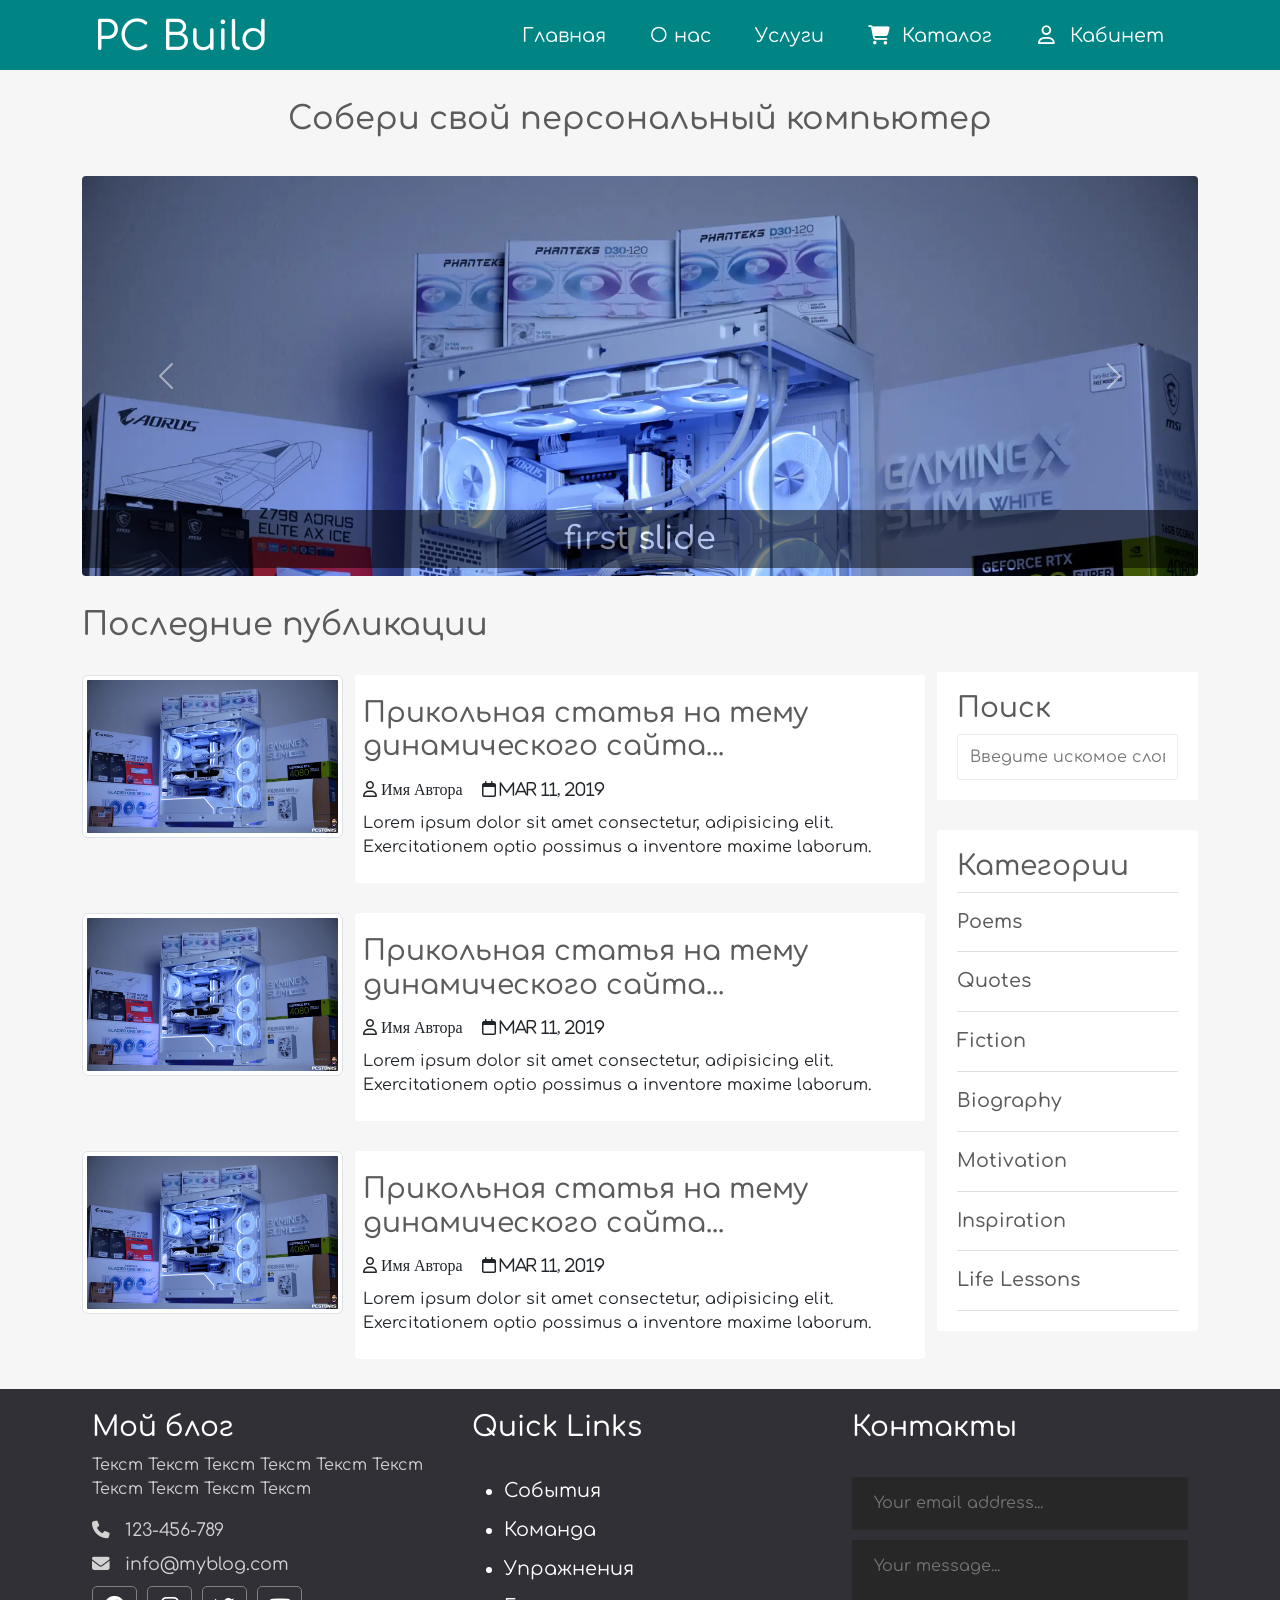
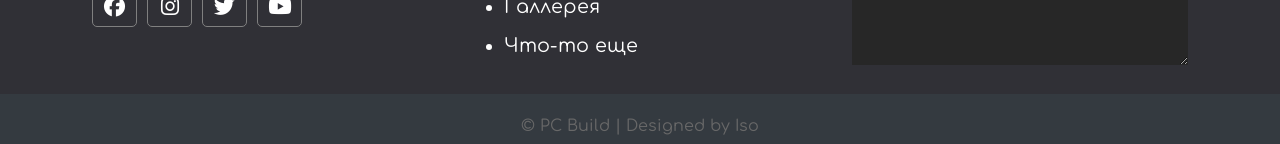
<file: index.html>
<!doctype html>
<html lang="ru">

<head>
    <!-- Required meta tags -->
    <meta charset="utf-8">
    <meta name="viewport" content="width=device-width, initial-scale=1">

    <!-- Bootstrap CSS -->
    <link href="https://cdn.jsdelivr.net/npm/bootstrap@5.0.2/dist/css/bootstrap.min.css" rel="stylesheet" integrity="sha384-EVSTQN3/azprG1Anm3QDgpJLIm9Nao0Yz1ztcQTwFspd3yD65VohhpuuCOmLASjC" crossorigin="anonymous">

    <link crossorigin='' href='https://cdnjs.cloudflare.com/ajax/libs/font-awesome/6.7.2/css/all.min.css' media='print' onload='this.media=&apos;all&apos;' rel='stylesheet' />
    <link rel="stylesheet" href="style/styles.css">
    <link rel="preconnect" href="https://fonts.googleapis.com">
    <link rel="preconnect" href="https://fonts.gstatic.com" crossorigin>

    <link href="https://fonts.googleapis.com/css2?family=Comfortaa:wght@300..700&family=Google+Sans+Flex:opsz,wght@6..144,1..1000&display=swap" rel="stylesheet">
    <title>PC Build</title>
</head>

<body>
    <header class="container-fluid">
        <div class="container">
            <div class="row">
<header class="container-fluid">
    <div class="container">
        <div class="row">
            <div class="col-4">
                <h1><a href="index.html">PC Build</a></h1>
            </div>
            <nav class="col-8">
                <ul>
                    <li><a href="index.html">Главная</a></li>
                    <li><a href="about.html">О нас</a></li>
                    <li><a href="services.html">Услуги</a></li>
                    <li>
                        <a href="#">
                            <i class="fas fa-shopping-cart"></i> Каталог
                        </a>
                        <ul>
                            <li><a href="catalog.html">Все товары</a></li>
                            <li><a href="ready-pcs.html">Готовые компьютеры</a></li>
                            <li><a href="build-pc.html">Собери сам</a></li>
                            <li><a href="cart.html">Корзина</a></li>
                        </ul>
                    </li>
                    <li>
                        <a href="log.html">
                            <i class="fa-regular fa-user"></i> Кабинет
                        </a>
                        <ul>
                            <li><a href="log.html">Вход</a></li>
                            <li><a href="reg.html">Регистрация</a></li>
                        </ul>
                    </li>
                </ul>
            </nav>
        </div>
    </div>
</header>
    </header>
    <!--блок карусели начало-->
    <div class="container">
        <div class="row">
            <h2 class="slider-title">Собери свой персональный компьютер</h2>
        </div>
        <div id="carouselExampleCaptions" class="carousel slide" data-bs-ride="carousel">
            <div class="carousel-inner">
                <div class="carousel-item active">
                    <img src="images/1.png" class="d-block w-100" alt="...">
                    <div class="carousel-caption-hack carousel-caption d-none d-md-block">
                        <h5><a href="#">first slide</a></h5>
                    </div>
                </div>
                <div class="carousel-item">
                    <img src="images/2.png" class="d-block w-100" alt="...">
                    <div class="carousel-caption-hack carousel-caption d-none d-md-block">
                        <h5><a href="#">first slide</a></h5>
                    </div>
                </div>
                <div class="carousel-item">
                    <img src="images/3.png" class="d-block w-100" alt="...">
                    <div class="carousel-caption-hack carousel-caption d-none d-md-block">
                        <h5><a href="#">first slide</a></h5>
                    </div>
                </div>
            </div>
            <button class="carousel-control-prev" type="button" data-bs-target="#carouselExampleCaptions" data-bs-slide="prev">
        <span class="carousel-control-prev-icon" aria-hidden="true"></span>
        <span class="visually-hidden">Previous</span>
    </button>
            <button class="carousel-control-next" type="button" data-bs-target="#carouselExampleCaptions" data-bs-slide="next">
        <span class="carousel-control-next-icon" aria-hidden="true"></span>
        <span class="visually-hidden">Next</span>
    </button>
        </div>
    </div>
    <!--блок карусели конец-->
    <div class="container">
        <div class="content row">
            <!-- Main Content -->
            <div class="main-content col-md-9 col-12">
                <h2>Последние публикации</h2>
                <div class="post row">
                    <div class="img col-12 col-md-4">
                        <img src="images/1.png" alt="" class="img-thumbnail">
                    </div>
                    <div class="post_text col-12 col-md-8">
                        <h3>
                            <a href="#">Прикольная статья на тему динамического сайта...</a>
                        </h3>
                        <i class="far fa-user"> 
                            Имя Автора</i>
                        <i class="far fa-calendar"> 
                            Mar 11, 2019</i>
                        <p class="preview-text">
                            Lorem ipsum dolor sit amet consectetur, adipisicing elit. Exercitationem optio possimus a inventore maxime laborum.
                        </p>
                    </div>
                </div>
                <div class="post row">
                    <div class="img col-12 col-md-4">
                        <img src="images/1.png" alt="" class="img-thumbnail">
                    </div>
                    <div class="post_text col-12 col-md-8">
                        <h3>
                            <a href="#">Прикольная статья на тему динамического сайта...</a>
                        </h3>
                        <i class="far fa-user"> 
                            Имя Автора</i>
                        <i class="far fa-calendar"> 
                            Mar 11, 2019</i>
                        <p class="preview-text">
                            Lorem ipsum dolor sit amet consectetur, adipisicing elit. Exercitationem optio possimus a inventore maxime laborum.
                        </p>
                    </div>
                </div>
                <div class="post row">
                    <div class="img col-12 col-md-4">
                        <img src="images/1.png" alt="" class="img-thumbnail">
                    </div>
                    <div class="post_text col-12 col-md-8">
                        <h3>
                            <a href="#">Прикольная статья на тему динамического сайта...</a>
                        </h3>
                        <i class="far fa-user"> 
                            Имя Автора</i>
                        <i class="far fa-calendar"> 
                            Mar 11, 2019</i>
                        <p class="preview-text">
                            Lorem ipsum dolor sit amet consectetur, adipisicing elit. Exercitationem optio possimus a inventore maxime laborum.
                        </p>
                    </div>
                </div>

            </div>

            <!--sidebar начало-->
            <div class="sidebar col-md-3 col-12">
                <div class="section search">
                    <h3>Поиск</h3>
                    <form action="/" method="post">
                        <input type="text" name="search-term" class="text-input" placeholder="Введите искомое слово...">
                    </form>
                </div>

                <div class="section topics">
                    <h3>Категории</h3>
                    <ul>
                        <li><a href="#">Poems</a></li>
                        <li><a href="#">Quotes</a></li>
                        <li><a href="#">Fiction</a></li>
                        <li><a href="#">Biography</a></li>
                        <li><a href="#">Motivation</a></li>
                        <li><a href="#">Inspiration</a></li>
                        <li><a href="#">Life Lessons</a></li>
                    </ul>
                </div>
            </div>
        </div>
    </div>
    <!--sidebar конец-->
    <!--MAIN конец-->

    <!--footer-->
    <div class="footer container-fluid">
        <div class="footer-content container">
            <div class="row">
                <div class="footer-section about col-md-4 col-12">
                    <h3 class="logo-text">Мой блог</h3>
                    <p>
                        Текст Текст Текст Текст Текст Текст Текст Текст Текст Текст
                    </p>
                    <div class="contact">
                        <span><i class="fas fa-phone"></i> &nbsp; 123-456-789</span>
                        <span><i class="fas fa-envelope"></i> &nbsp; info@myblog.com</span>
                    </div>
                    <div class="socials">
                        <a href="#"><i class="fab fa-facebook"></i></a>
                        <a href="#"><i class="fab fa-instagram"></i></a>
                        <a href="#"><i class="fab fa-twitter"></i></a>
                        <a href="#"><i class="fab fa-youtube"></i></a>
                    </div>
                </div>

                <div class="footer-section links col-md-4 col-12">
                    <h3>Quick Links</h3>
                    <br>
                    <ul>
                        <a href="#">
                            <li>События</li>
                        </a>
                        <a href="#">
                            <li>Команда</li>
                        </a>
                        <a href="#">
                            <li>Упражнения</li>
                        </a>
                        <a href="#">
                            <li>Галлерея</li>
                        </a>
                        <a href="#">
                            <li>Что-то еще</li>
                        </a>
                    </ul>
                </div>

                <div class="footer-section contact-form col-md-4 col-12">
                    <h3>Контакты</h3>
                    <br>
                    <form action="index.html" method="post">
                        <input type="email" name="email" class="text-input contact-input" placeholder="Your email address...">
                        <textarea rows="4" name="message" class="text-input contact-input" placeholder="Your message..."></textarea>
                        <button type="submit" class="btn btn-big contact-btn">
                        <i class="fas fa-envelope"></i>
                        Отправить
                    </button>
                    </form>
                </div>

            </div>

            <div class="footer-bottom">
                &copy; PC Build | Designed by Iso
            </div>
        </div>
    </div>


    <!-- Optional JavaScript; choose one of the two! -->

    <!-- Option 1: Bootstrap Bundle with Popper -->
    <script src="https://cdn.jsdelivr.net/npm/bootstrap@5.0.2/dist/js/bootstrap.bundle.min.js " integrity="sha384-MrcW6ZMFYlzcLA8Nl+NtUVF0sA7MsXsP1UyJoMp4YLEuNSfAP+JcXn/tWtIaxVXM " crossorigin="anonymous "></script>

    <!-- Option 2: Separate Popper and Bootstrap JS -->
    <!--
    <script src="https://cdn.jsdelivr.net/npm/@popperjs/core@2.9.2/dist/umd/popper.min.js " integrity="sha384-IQsoLXl5PILFhosVNubq5LC7Qb9DXgDA9i+tQ8Zj3iwWAwPtgFTxbJ8NT4GN1R8p " crossorigin="anonymous "></script>
    <script src="https://cdn.jsdelivr.net/npm/bootstrap@5.0.2/dist/js/bootstrap.min.js " integrity="sha384-cVKIPhGWiC2Al4u+LWgxfKTRIcfu0JTxR+EQDz/bgldoEyl4H0zUF0QKbrJ0EcQF " crossorigin="anonymous "></script>
    -->
</body>

</html>
</file>
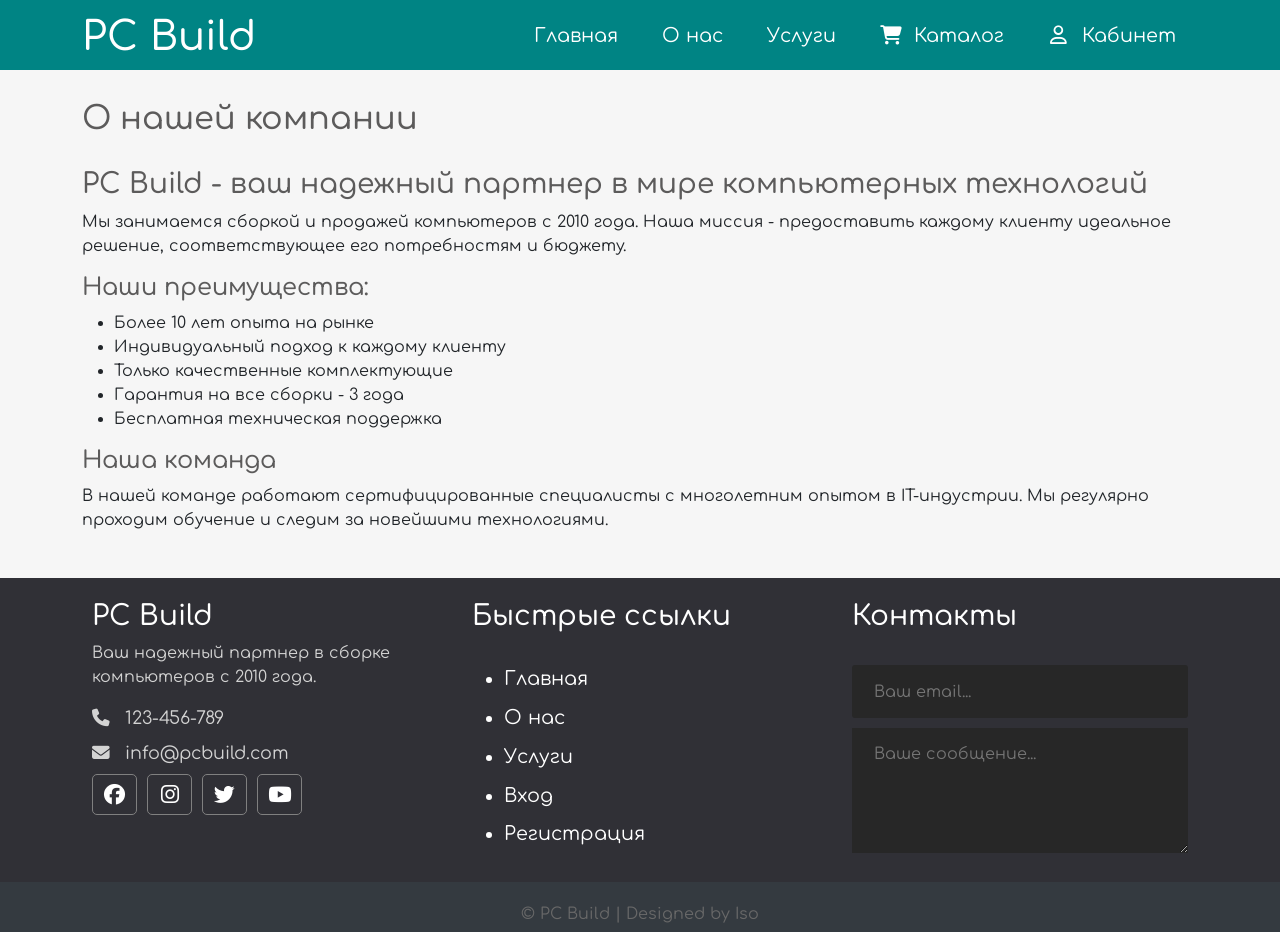
<file: about.html>
<!doctype html>
<html lang="ru">

<head>
    <meta charset="utf-8">
    <meta name="viewport" content="width=device-width, initial-scale=1">
    <link href="https://cdn.jsdelivr.net/npm/bootstrap@5.0.2/dist/css/bootstrap.min.css" rel="stylesheet">
    <link crossorigin='' href='https://cdnjs.cloudflare.com/ajax/libs/font-awesome/6.7.2/css/all.min.css' media='print' onload='this.media=&apos;all&apos;' rel='stylesheet' />
    <link rel="stylesheet" href="style/styles.css">
    <link href="https://fonts.googleapis.com/css2?family=Comfortaa:wght@300..700&display=swap" rel="stylesheet">
    <title>О нас - PC Build</title>
</head>

<body>
<header class="container-fluid">
    <div class="container">
        <div class="row">
            <div class="col-4">
                <h1><a href="index.html">PC Build</a></h1>
            </div>
            <nav class="col-8">
                <ul>
                    <li><a href="index.html">Главная</a></li>
                    <li><a href="about.html">О нас</a></li>
                    <li><a href="services.html">Услуги</a></li>
                    <li>
                        <a href="#">
                            <i class="fas fa-shopping-cart"></i> Каталог
                        </a>
                        <ul>
                            <li><a href="catalog.html">Все товары</a></li>
                            <li><a href="ready-pcs.html">Готовые компьютеры</a></li>
                            <li><a href="build-pc.html">Собери сам</a></li>
                            <li><a href="cart.html">Корзина</a></li>
                        </ul>
                    </li>
                    <li>
                        <a href="log.html">
                            <i class="fa-regular fa-user"></i> Кабинет
                        </a>
                        <ul>
                            <li><a href="log.html">Вход</a></li>
                            <li><a href="reg.html">Регистрация</a></li>
                        </ul>
                    </li>
                </ul>
            </nav>
        </div>
    </div>
</header>

    <div class="container">
        <div class="content row">
            <div class="main-content col-md-12">
                <h2>О нашей компании</h2>
                <div class="single_post row">
                    <div class="single_post_text col-12">
                        <h3>PC Build - ваш надежный партнер в мире компьютерных технологий</h3>
                        <p>Мы занимаемся сборкой и продажей компьютеров с 2010 года. Наша миссия - предоставить каждому клиенту идеальное решение, соответствующее его потребностям и бюджету.</p>
                        
                        <h4>Наши преимущества:</h4>
                        <ul>
                            <li>Более 10 лет опыта на рынке</li>
                            <li>Индивидуальный подход к каждому клиенту</li>
                            <li>Только качественные комплектующие</li>
                            <li>Гарантия на все сборки - 3 года</li>
                            <li>Бесплатная техническая поддержка</li>
                        </ul>

                        <h4>Наша команда</h4>
                        <p>В нашей команде работают сертифицированные специалисты с многолетним опытом в IT-индустрии. Мы регулярно проходим обучение и следим за новейшими технологиями.</p>
                    </div>
                </div>
            </div>
        </div>
    </div>

    <!-- Footer (такой же как в index.html) -->
    <div class="footer container-fluid">
        <div class="footer-content container">
            <div class="row">
                <div class="footer-section about col-md-4 col-12">
                    <h3 class="logo-text">PC Build</h3>
                    <p>Ваш надежный партнер в сборке компьютеров с 2010 года.</p>
                    <div class="contact">
                        <span><i class="fas fa-phone"></i> &nbsp; 123-456-789</span>
                        <span><i class="fas fa-envelope"></i> &nbsp; info@pcbuild.com</span>
                    </div>
                    <div class="socials">
                        <a href="#"><i class="fab fa-facebook"></i></a>
                        <a href="#"><i class="fab fa-instagram"></i></a>
                        <a href="#"><i class="fab fa-twitter"></i></a>
                        <a href="#"><i class="fab fa-youtube"></i></a>
                    </div>
                </div>

                <div class="footer-section links col-md-4 col-12">
                    <h3>Быстрые ссылки</h3>
                    <br>
                    <ul>
                        <a href="index.html">
                            <li>Главная</li>
                        </a>
                        <a href="about.html">
                            <li>О нас</li>
                        </a>
                        <a href="services.html">
                            <li>Услуги</li>
                        </a>
                        <a href="log.html">
                            <li>Вход</li>
                        </a>
                        <a href="reg.html">
                            <li>Регистрация</li>
                        </a>
                    </ul>
                </div>

                <div class="footer-section contact-form col-md-4 col-12">
                    <h3>Контакты</h3>
                    <br>
                    <form action="#" method="post">
                        <input type="email" name="email" class="text-input contact-input" placeholder="Ваш email...">
                        <textarea rows="4" name="message" class="text-input contact-input" placeholder="Ваше сообщение..."></textarea>
                        <button type="submit" class="btn btn-big contact-btn">
                            <i class="fas fa-envelope"></i>
                            Отправить
                        </button>
                    </form>
                </div>
            </div>

            <div class="footer-bottom">
                &copy; PC Build | Designed by Iso
            </div>
        </div>
    </div>

    <script src="https://cdn.jsdelivr.net/npm/bootstrap@5.0.2/dist/js/bootstrap.bundle.min.js"></script>
</body>
</html>
</file>
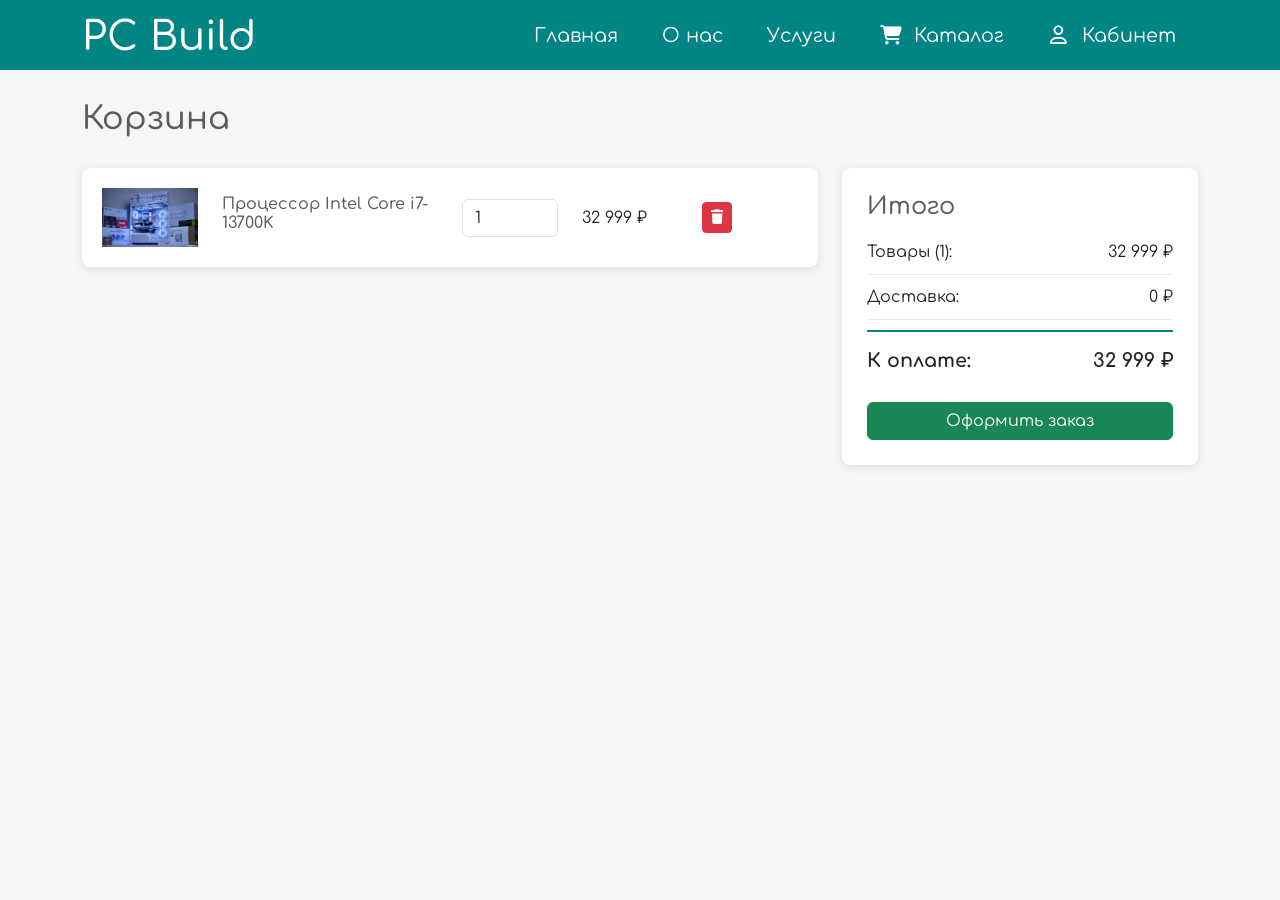
<file: cart.html>
<!doctype html>
<html lang="ru">
<head>
    <meta charset="utf-8">
    <meta name="viewport" content="width=device-width, initial-scale=1">
    <link href="https://cdn.jsdelivr.net/npm/bootstrap@5.0.2/dist/css/bootstrap.min.css" rel="stylesheet">
    <link crossorigin='' href='https://cdnjs.cloudflare.com/ajax/libs/font-awesome/6.7.2/css/all.min.css' media='print' onload='this.media=&apos;all&apos;' rel='stylesheet' />
    <link rel="stylesheet" href="style/styles.css">
    <link href="https://fonts.googleapis.com/css2?family=Comfortaa:wght@300..700&display=swap" rel="stylesheet">
    <title>Корзина - PC Build</title>
</head>
<body>
    <header class="container-fluid">
    <div class="container">
        <div class="row">
            <div class="col-4">
                <h1><a href="index.html">PC Build</a></h1>
            </div>
            <nav class="col-8">
                <ul>
                    <li><a href="index.html">Главная</a></li>
                    <li><a href="about.html">О нас</a></li>
                    <li><a href="services.html">Услуги</a></li>
                    <li>
                        <a href="#">
                            <i class="fas fa-shopping-cart"></i> Каталог
                        </a>
                        <ul>
                            <li><a href="catalog.html">Все товары</a></li>
                            <li><a href="ready-pcs.html">Готовые компьютеры</a></li>
                            <li><a href="build-pc.html">Собери сам</a></li>
                            <li><a href="cart.html">Корзина</a></li>
                        </ul>
                    </li>
                    <li>
                        <a href="log.html">
                            <i class="fa-regular fa-user"></i> Кабинет
                        </a>
                        <ul>
                            <li><a href="log.html">Вход</a></li>
                            <li><a href="reg.html">Регистрация</a></li>
                        </ul>
                    </li>
                </ul>
            </nav>
        </div>
    </div>
</header>
    <!-- Header -->

    <div class="container">
        <div class="content row">
            <div class="main-content col-md-12">
                <h2>Корзина</h2>
                
                <div class="row">
                    <div class="col-md-8">
                        <!-- Товары в корзине -->
                        <div class="cart-items">
                            <div class="cart-item">
                                <div class="row align-items-center">
                                    <div class="col-2">
                                        <img src="images/1.png" alt="Товар" class="img-fluid">
                                    </div>
                                    <div class="col-4">
                                        <h6>Процессор Intel Core i7-13700K</h6>
                                    </div>
                                    <div class="col-2">
                                        <input type="number" class="form-control" value="1" min="1">
                                    </div>
                                    <div class="col-2">
                                        <span class="price">32 999 ₽</span>
                                    </div>
                                    <div class="col-2">
                                        <button class="btn btn-danger btn-sm">
                                            <i class="fas fa-trash"></i>
                                        </button>
                                    </div>
                                </div>
                            </div>
                        </div>
                    </div>

                    <div class="col-md-4">
                        <div class="cart-summary">
                            <h4>Итого</h4>
                            <div class="summary-details">
                                <div class="summary-row">
                                    <span>Товары (1):</span>
                                    <span>32 999 ₽</span>
                                </div>
                                <div class="summary-row">
                                    <span>Доставка:</span>
                                    <span>0 ₽</span>
                                </div>
                                <div class="summary-row total">
                                    <strong>К оплате:</strong>
                                    <strong>32 999 ₽</strong>
                                </div>
                            </div>
                            <button class="btn btn-success w-100 mt-3">Оформить заказ</button>
                        </div>
                    </div>
                </div>
            </div>
        </div>
    </div>

    <!-- Footer -->
</body>
</html>
</file>
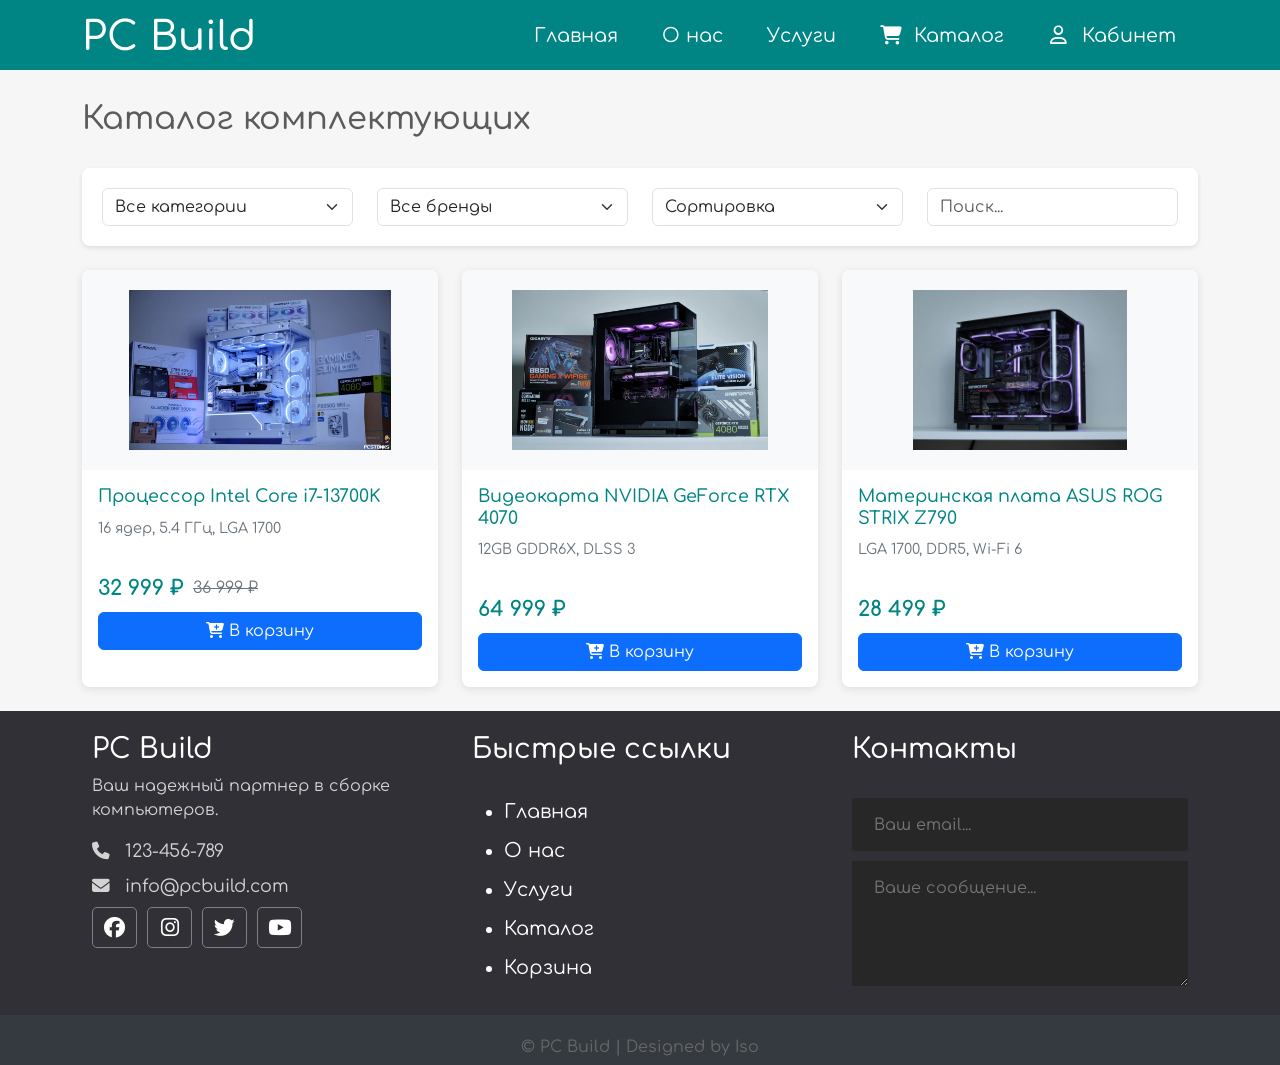
<file: catalog.html>
<!doctype html>
<html lang="ru">
<head>
    <meta charset="utf-8">
    <meta name="viewport" content="width=device-width, initial-scale=1">
    <link href="https://cdn.jsdelivr.net/npm/bootstrap@5.0.2/dist/css/bootstrap.min.css" rel="stylesheet">
    <link crossorigin='' href='https://cdnjs.cloudflare.com/ajax/libs/font-awesome/6.7.2/css/all.min.css' media='print' onload='this.media=&apos;all&apos;' rel='stylesheet' />
    <link rel="stylesheet" href="style/styles.css">
    <link href="https://fonts.googleapis.com/css2?family=Comfortaa:wght@300..700&display=swap" rel="stylesheet">
    <title>Каталог - PC Build</title>
</head>
<body>
    <header class="container-fluid">
        <div class="container">
            <div class="row">
                <div class="col-4">
                    <h1><a href="index.html">PC Build</a></h1>
                </div>
                <nav class="col-8">
                    <ul>
                        <li><a href="index.html">Главная</a></li>
                        <li><a href="about.html">О нас</a></li>
                        <li><a href="services.html">Услуги</a></li>
                        <li>
                            <a href="#">
                                <i class="fas fa-shopping-cart"></i> Каталог
                            </a>
                            <ul>
                                <li><a href="catalog.html">Все товары</a></li>
                                <li><a href="ready-pcs.html">Готовые компьютеры</a></li>
                                <li><a href="build-pc.html">Собери сам</a></li>
                                <li><a href="cart.html">Корзина</a></li>
                            </ul>
                        </li>
                        <li>
                            <a href="log.html">
                                <i class="fa-regular fa-user"></i> Кабинет
                            </a>
                            <ul>
                                <li><a href="log.html">Вход</a></li>
                                <li><a href="reg.html">Регистрация</a></li>
                            </ul>
                        </li>
                    </ul>
                </nav>
            </div>
        </div>
    </header>

    <div class="container">
        <div class="content row">
            <div class="main-content col-md-12">
                <h2>Каталог комплектующих</h2>
                
                <!-- Фильтры -->
                <div class="catalog-filters mb-4">
                    <div class="row">
                        <div class="col-md-3">
                            <select class="form-select">
                                <option>Все категории</option>
                                <option>Процессоры</option>
                                <option>Видеокарты</option>
                                <option>Материнские платы</option>
                                <option>Оперативная память</option>
                                <option>Накопители</option>
                                <option>Блоки питания</option>
                            </select>
                        </div>
                        <div class="col-md-3">
                            <select class="form-select">
                                <option>Все бренды</option>
                                <option>Intel</option>
                                <option>AMD</option>
                                <option>NVIDIA</option>
                                <option>ASUS</option>
                                <option>MSI</option>
                            </select>
                        </div>
                        <div class="col-md-3">
                            <select class="form-select">
                                <option>Сортировка</option>
                                <option>По цене (возр.)</option>
                                <option>По цене (убыв.)</option>
                                <option>По популярности</option>
                            </select>
                        </div>
                        <div class="col-md-3">
                            <input type="text" class="form-control" placeholder="Поиск...">
                        </div>
                    </div>
                </div>

                <!-- Сетка товаров -->
                <div class="row">
                    <!-- Товар 1 -->
                    <div class="col-md-4 mb-4">
                        <div class="product-card">
                            <div class="product-image">
                                <img src="images/1.png" alt="Процессор Intel Core i7" class="img-fluid">
                            </div>
                            <div class="product-info p-3">
                                <h5>Процессор Intel Core i7-13700K</h5>
                                <p class="product-specs">16 ядер, 5.4 ГГц, LGA 1700</p>
                                <div class="product-price">
                                    <span class="current-price">32 999 ₽</span>
                                    <span class="old-price">36 999 ₽</span>
                                </div>
                                <button class="btn btn-primary w-100 mt-2">
                                    <i class="fas fa-cart-plus"></i> В корзину
                                </button>
                            </div>
                        </div>
                    </div>

                    <!-- Товар 2 -->
                    <div class="col-md-4 mb-4">
                        <div class="product-card">
                            <div class="product-image">
                                <img src="images/2.png" alt="Видеокарта NVIDIA RTX 4070" class="img-fluid">
                            </div>
                            <div class="product-info p-3">
                                <h5>Видеокарта NVIDIA GeForce RTX 4070</h5>
                                <p class="product-specs">12GB GDDR6X, DLSS 3</p>
                                <div class="product-price">
                                    <span class="current-price">64 999 ₽</span>
                                </div>
                                <button class="btn btn-primary w-100 mt-2">
                                    <i class="fas fa-cart-plus"></i> В корзину
                                </button>
                            </div>
                        </div>
                    </div>

                    <!-- Товар 3 -->
                    <div class="col-md-4 mb-4">
                        <div class="product-card">
                            <div class="product-image">
                                <img src="images/3.png" alt="Материнская плата ASUS" class="img-fluid">
                            </div>
                            <div class="product-info p-3">
                                <h5>Материнская плата ASUS ROG STRIX Z790</h5>
                                <p class="product-specs">LGA 1700, DDR5, Wi-Fi 6</p>
                                <div class="product-price">
                                    <span class="current-price">28 499 ₽</span>
                                </div>
                                <button class="btn btn-primary w-100 mt-2">
                                    <i class="fas fa-cart-plus"></i> В корзину
                                </button>
                            </div>
                        </div>
                    </div>
                </div>
            </div>
        </div>
    </div>

    <!-- Footer (такой же как в других страницах) -->
    <div class="footer container-fluid">
        <div class="footer-content container">
            <div class="row">
                <div class="footer-section about col-md-4 col-12">
                    <h3 class="logo-text">PC Build</h3>
                    <p>Ваш надежный партнер в сборке компьютеров.</p>
                    <div class="contact">
                        <span><i class="fas fa-phone"></i> &nbsp; 123-456-789</span>
                        <span><i class="fas fa-envelope"></i> &nbsp; info@pcbuild.com</span>
                    </div>
                    <div class="socials">
                        <a href="#"><i class="fab fa-facebook"></i></a>
                        <a href="#"><i class="fab fa-instagram"></i></a>
                        <a href="#"><i class="fab fa-twitter"></i></a>
                        <a href="#"><i class="fab fa-youtube"></i></a>
                    </div>
                </div>

                <div class="footer-section links col-md-4 col-12">
                    <h3>Быстрые ссылки</h3>
                    <br>
                    <ul>
                        <a href="index.html"><li>Главная</li></a>
                        <a href="about.html"><li>О нас</li></a>
                        <a href="services.html"><li>Услуги</li></a>
                        <a href="catalog.html"><li>Каталог</li></a>
                        <a href="cart.html"><li>Корзина</li></a>
                    </ul>
                </div>

                <div class="footer-section contact-form col-md-4 col-12">
                    <h3>Контакты</h3>
                    <br>
                    <form action="#" method="post">
                        <input type="email" name="email" class="text-input contact-input" placeholder="Ваш email...">
                        <textarea rows="4" name="message" class="text-input contact-input" placeholder="Ваше сообщение..."></textarea>
                        <button type="submit" class="btn btn-big contact-btn">
                            <i class="fas fa-envelope"></i> Отправить
                        </button>
                    </form>
                </div>
            </div>

            <div class="footer-bottom">
                &copy; PC Build | Designed by Iso
            </div>
        </div>
    </div>

    <script src="https://cdn.jsdelivr.net/npm/bootstrap@5.0.2/dist/js/bootstrap.bundle.min.js"></script>
</body>
</html>
</file>
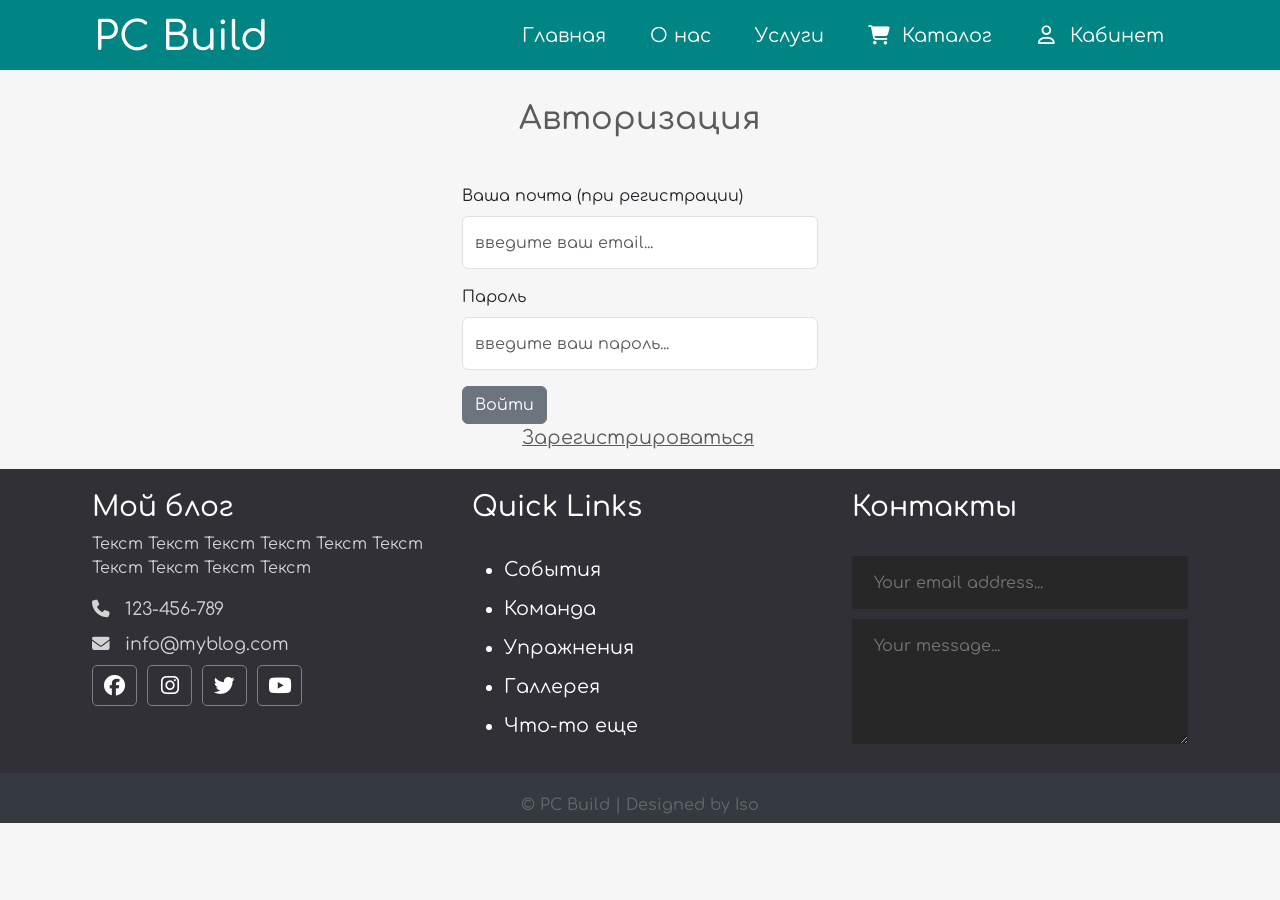
<file: log.html>
<!doctype html>
<html lang="ru">

<head>
    <!-- Required meta tags -->
    <meta charset="utf-8">
    <meta name="viewport" content="width=device-width, initial-scale=1">

    <!-- Bootstrap CSS -->
    <link href="https://cdn.jsdelivr.net/npm/bootstrap@5.0.2/dist/css/bootstrap.min.css" rel="stylesheet" integrity="sha384-EVSTQN3/azprG1Anm3QDgpJLIm9Nao0Yz1ztcQTwFspd3yD65VohhpuuCOmLASjC" crossorigin="anonymous">

    <link crossorigin='' href='https://cdnjs.cloudflare.com/ajax/libs/font-awesome/6.7.2/css/all.min.css' media='print' onload='this.media=&apos;all&apos;' rel='stylesheet' />
    <link rel="stylesheet" href="style/styles.css">
    <link rel="preconnect" href="https://fonts.googleapis.com">
    <link rel="preconnect" href="https://fonts.gstatic.com" crossorigin>

    <link href="https://fonts.googleapis.com/css2?family=Comfortaa:wght@300..700&family=Google+Sans+Flex:opsz,wght@6..144,1..1000&display=swap" rel="stylesheet">
    <title>PC Build</title>
</head>

<body>
    <header class="container-fluid">
        <div class="container">
            <div class="row">
<header class="container-fluid">
    <div class="container">
        <div class="row">
            <div class="col-4">
                <h1><a href="index.html">PC Build</a></h1>
            </div>
            <nav class="col-8">
                <ul>
                    <li><a href="index.html">Главная</a></li>
                    <li><a href="about.html">О нас</a></li>
                    <li><a href="services.html">Услуги</a></li>
                    <li>
                        <a href="#">
                            <i class="fas fa-shopping-cart"></i> Каталог
                        </a>
                        <ul>
                            <li><a href="catalog.html">Все товары</a></li>
                            <li><a href="ready-pcs.html">Готовые компьютеры</a></li>
                            <li><a href="build-pc.html">Собери сам</a></li>
                            <li><a href="cart.html">Корзина</a></li>
                        </ul>
                    </li>
                    <li>
                        <a href="log.html">
                            <i class="fa-regular fa-user"></i> Кабинет
                        </a>
                        <ul>
                            <li><a href="log.html">Вход</a></li>
                            <li><a href="reg.html">Регистрация</a></li>
                        </ul>
                    </li>
                </ul>
            </nav>
        </div>
    </div>
</header>
    </header>
    <!--form-->

    <div class="container reg_form">
        <form class="row justify-content-center" method="post" action="#">
            <h2 class="col-12">Авторизация</h2>
            <div class="mb-3 col-12 col-md-4 err">
            </div>
            <div class="w-100"></div>
            <div class="mb-3 col-12 col-md-4">
                <label for="formGroupExampleInput" class="form-label">Ваша почта (при регистрации)</label>
                <input name="mail" type="email" class="form-control" id="exampleInputEmail1" aria-describedby="emailHelp" placeholder="введите ваш email...">
            </div>
            <div class="w-100"></div>
            <div class="mb-3 col-12 col-md-4">
                <label for="exampleInputPassword1" class="form-label">Пароль</label>
                <input name="password" type="password" class="form-control" id="exampleInputPassword1" placeholder="введите ваш пароль...">
            </div>
            <div class="w-100"></div>
            <div class="mb-3 col-12 col-md-4">
                <button type="submit" name="button-log" class="btn btn-secondary">Войти</button>
                <a href="#">Зарегистрироваться</a>
            </div>
        </form>
    </div>
    <!--form end-->
    <!--footer-->
    <div class="footer container-fluid">
        <div class="footer-content container">
            <div class="row">
                <div class="footer-section about col-md-4 col-12">
                    <h3 class="logo-text">Мой блог</h3>
                    <p>
                        Текст Текст Текст Текст Текст Текст Текст Текст Текст Текст
                    </p>
                    <div class="contact">
                        <span><i class="fas fa-phone"></i> &nbsp; 123-456-789</span>
                        <span><i class="fas fa-envelope"></i> &nbsp; info@myblog.com</span>
                    </div>
                    <div class="socials">
                        <a href="#"><i class="fab fa-facebook"></i></a>
                        <a href="#"><i class="fab fa-instagram"></i></a>
                        <a href="#"><i class="fab fa-twitter"></i></a>
                        <a href="#"><i class="fab fa-youtube"></i></a>
                    </div>
                </div>

                <div class="footer-section links col-md-4 col-12">
                    <h3>Quick Links</h3>
                    <br>
                    <ul>
                        <a href="#">
                            <li>События</li>
                        </a>
                        <a href="#">
                            <li>Команда</li>
                        </a>
                        <a href="#">
                            <li>Упражнения</li>
                        </a>
                        <a href="#">
                            <li>Галлерея</li>
                        </a>
                        <a href="#">
                            <li>Что-то еще</li>
                        </a>
                    </ul>
                </div>

                <div class="footer-section contact-form col-md-4 col-12">
                    <h3>Контакты</h3>
                    <br>
                    <form action="index.html" method="post">
                        <input type="email" name="email" class="text-input contact-input" placeholder="Your email address...">
                        <textarea rows="4" name="message" class="text-input contact-input" placeholder="Your message..."></textarea>
                        <button type="submit" class="btn btn-big contact-btn">
                        <i class="fas fa-envelope"></i>
                        Отправить
                    </button>
                    </form>
                </div>

            </div>

            <div class="footer-bottom">
                &copy; PC Build | Designed by Iso
            </div>
        </div>
    </div>


    <!-- Optional JavaScript; choose one of the two! -->

    <!-- Option 1: Bootstrap Bundle with Popper -->
    <script src="https://cdn.jsdelivr.net/npm/bootstrap@5.0.2/dist/js/bootstrap.bundle.min.js " integrity="sha384-MrcW6ZMFYlzcLA8Nl+NtUVF0sA7MsXsP1UyJoMp4YLEuNSfAP+JcXn/tWtIaxVXM " crossorigin="anonymous "></script>

    <!-- Option 2: Separate Popper and Bootstrap JS -->
    <!--
    <script src="https://cdn.jsdelivr.net/npm/@popperjs/core@2.9.2/dist/umd/popper.min.js " integrity="sha384-IQsoLXl5PILFhosVNubq5LC7Qb9DXgDA9i+tQ8Zj3iwWAwPtgFTxbJ8NT4GN1R8p " crossorigin="anonymous "></script>
    <script src="https://cdn.jsdelivr.net/npm/bootstrap@5.0.2/dist/js/bootstrap.min.js " integrity="sha384-cVKIPhGWiC2Al4u+LWgxfKTRIcfu0JTxR+EQDz/bgldoEyl4H0zUF0QKbrJ0EcQF " crossorigin="anonymous "></script>
    -->
</body>

</html>
</file>
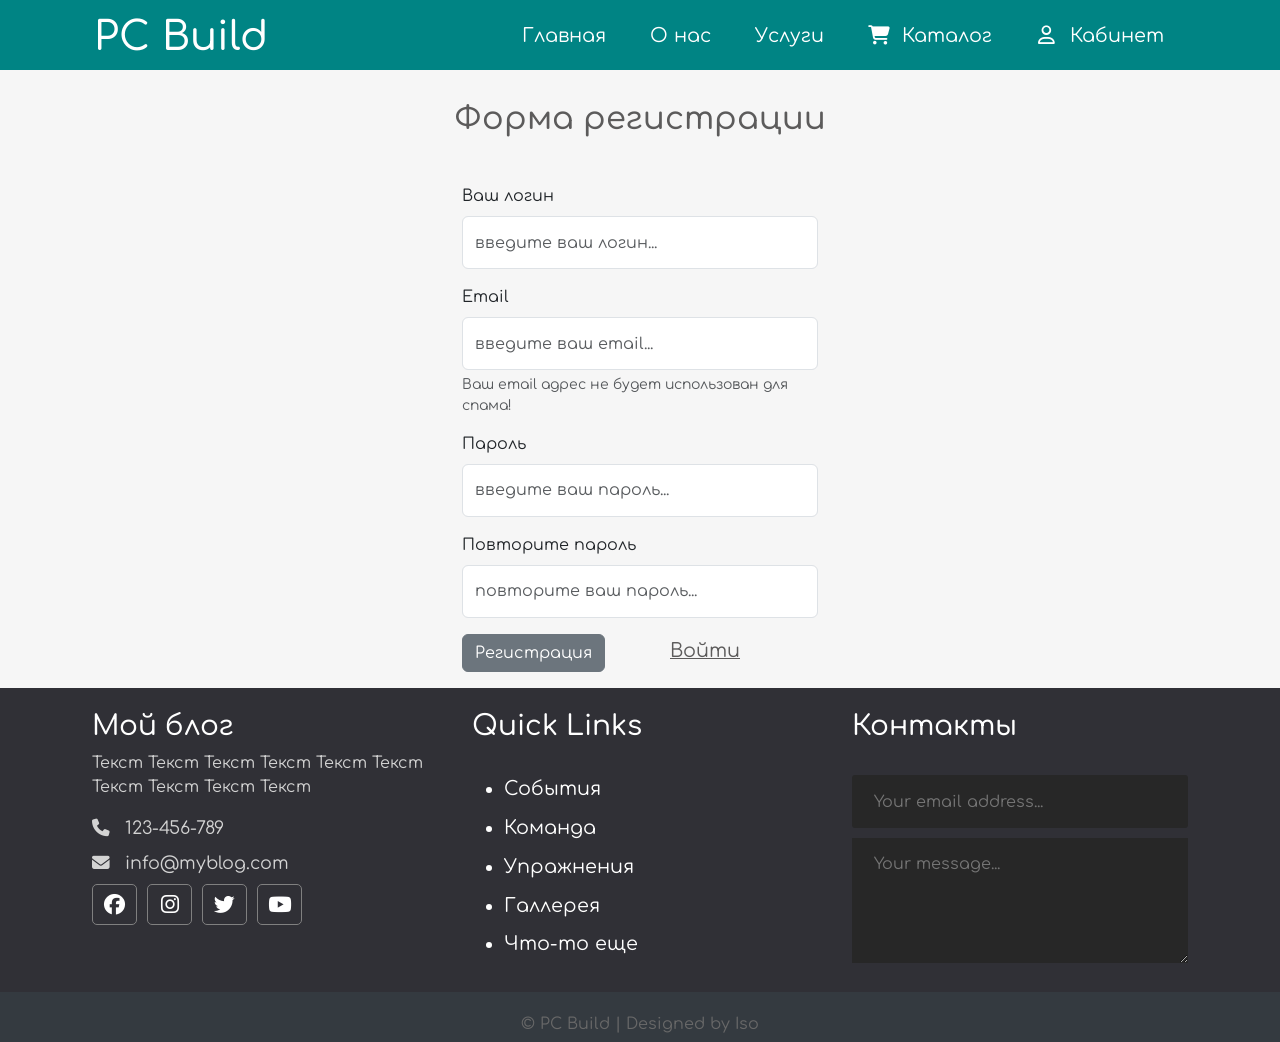
<file: reg.html>
<!doctype html>
<html lang="ru">

<head>
    <!-- Required meta tags -->
    <meta charset="utf-8">
    <meta name="viewport" content="width=device-width, initial-scale=1">

    <!-- Bootstrap CSS -->
    <link href="https://cdn.jsdelivr.net/npm/bootstrap@5.0.2/dist/css/bootstrap.min.css" rel="stylesheet" integrity="sha384-EVSTQN3/azprG1Anm3QDgpJLIm9Nao0Yz1ztcQTwFspd3yD65VohhpuuCOmLASjC" crossorigin="anonymous">

    <link crossorigin='' href='https://cdnjs.cloudflare.com/ajax/libs/font-awesome/6.7.2/css/all.min.css' media='print' onload='this.media=&apos;all&apos;' rel='stylesheet' />
    <link rel="stylesheet" href="style/styles.css">
    <link rel="preconnect" href="https://fonts.googleapis.com">
    <link rel="preconnect" href="https://fonts.gstatic.com" crossorigin>

    <link href="https://fonts.googleapis.com/css2?family=Comfortaa:wght@300..700&family=Google+Sans+Flex:opsz,wght@6..144,1..1000&display=swap" rel="stylesheet">
    <title>PC Build</title>
</head>

<body>
    <header class="container-fluid">
        <div class="container">
            <div class="row">
<header class="container-fluid">
    <div class="container">
        <div class="row">
            <div class="col-4">
                <h1><a href="index.html">PC Build</a></h1>
            </div>
            <nav class="col-8">
                <ul>
                    <li><a href="index.html">Главная</a></li>
                    <li><a href="about.html">О нас</a></li>
                    <li><a href="services.html">Услуги</a></li>
                    <li>
                        <a href="#">
                            <i class="fas fa-shopping-cart"></i> Каталог
                        </a>
                        <ul>
                            <li><a href="catalog.html">Все товары</a></li>
                            <li><a href="ready-pcs.html">Готовые компьютеры</a></li>
                            <li><a href="build-pc.html">Собери сам</a></li>
                            <li><a href="cart.html">Корзина</a></li>
                        </ul>
                    </li>
                    <li>
                        <a href="log.html">
                            <i class="fa-regular fa-user"></i> Кабинет
                        </a>
                        <ul>
                            <li><a href="log.html">Вход</a></li>
                            <li><a href="reg.html">Регистрация</a></li>
                        </ul>
                    </li>
                </ul>
            </nav>
        </div>
    </div>
</header>
    </header>
    <!--form-->

    <div class="container reg_form">
        <form action="#" method="post" class="row justify-content-center">
            <h2>Форма регистрации</h2>
            <div class="mb-3 col-12 col-md-4 err">
            </div>
            <div class="w-100"></div>
            <div class="mb-3 col-12 col-md-4">
                <label for="formGroupExampleInput" class="form-label">Ваш логин</label>
                <input name="login" type="text" class="form-control" id="formGroupExampleInput" placeholder="введите ваш логин...">
            </div>
            <div class="w-100"></div>
            <div class="mb-3 col-12 col-md-4">
                <label for="exampleInputEmail1" class="form-label">Email</label>
                <input name="mail" type="email" class="form-control" id="exampleInputEmail1" aria-describedby="emailHelp" placeholder="введите ваш email...">
                <div id="emailHelp" class="form-text">Ваш email адрес не будет использован для спама!</div>
            </div>
            <div class="w-100"></div>
            <div class="mb-3 col-12 col-md-4">
                <label for="exampleInputPassword1" class="form-label">Пароль</label>
                <input name="pass-first" type="password" class="form-control" id="exampleInputPassword1" placeholder="введите ваш пароль...">
            </div>
            <div class="w-100"></div>
            <div class="mb-3 col-12 col-md-4">
                <label for="exampleInputPassword2" class="form-label">Повторите пароль</label>
                <input name="pass-second" type="password" class="form-control" id="exampleInputPassword2" placeholder="повторите ваш пароль...">
            </div>
            <div class="w-100"></div>
            <div class="mb-3 col-12 col-md-4">
                <button type="submit" class="btn btn-secondary" name="button-reg">Регистрация</button>
                <a href="#">Войти</a>
            </div>
        </form>
    </div>

    <!--form end-->
    <!--footer-->
    <div class="footer container-fluid">
        <div class="footer-content container">
            <div class="row">
                <div class="footer-section about col-md-4 col-12">
                    <h3 class="logo-text">Мой блог</h3>
                    <p>
                        Текст Текст Текст Текст Текст Текст Текст Текст Текст Текст
                    </p>
                    <div class="contact">
                        <span><i class="fas fa-phone"></i> &nbsp; 123-456-789</span>
                        <span><i class="fas fa-envelope"></i> &nbsp; info@myblog.com</span>
                    </div>
                    <div class="socials">
                        <a href="#"><i class="fab fa-facebook"></i></a>
                        <a href="#"><i class="fab fa-instagram"></i></a>
                        <a href="#"><i class="fab fa-twitter"></i></a>
                        <a href="#"><i class="fab fa-youtube"></i></a>
                    </div>
                </div>

                <div class="footer-section links col-md-4 col-12">
                    <h3>Quick Links</h3>
                    <br>
                    <ul>
                        <a href="#">
                            <li>События</li>
                        </a>
                        <a href="#">
                            <li>Команда</li>
                        </a>
                        <a href="#">
                            <li>Упражнения</li>
                        </a>
                        <a href="#">
                            <li>Галлерея</li>
                        </a>
                        <a href="#">
                            <li>Что-то еще</li>
                        </a>
                    </ul>
                </div>

                <div class="footer-section contact-form col-md-4 col-12">
                    <h3>Контакты</h3>
                    <br>
                    <form action="index.html" method="post">
                        <input type="email" name="email" class="text-input contact-input" placeholder="Your email address...">
                        <textarea rows="4" name="message" class="text-input contact-input" placeholder="Your message..."></textarea>
                        <button type="submit" class="btn btn-big contact-btn">
                        <i class="fas fa-envelope"></i>
                        Отправить
                    </button>
                    </form>
                </div>

            </div>

            <div class="footer-bottom">
                &copy; PC Build | Designed by Iso
            </div>
        </div>
    </div>


    <!-- Optional JavaScript; choose one of the two! -->

    <!-- Option 1: Bootstrap Bundle with Popper -->
    <script src="https://cdn.jsdelivr.net/npm/bootstrap@5.0.2/dist/js/bootstrap.bundle.min.js " integrity="sha384-MrcW6ZMFYlzcLA8Nl+NtUVF0sA7MsXsP1UyJoMp4YLEuNSfAP+JcXn/tWtIaxVXM " crossorigin="anonymous "></script>

    <!-- Option 2: Separate Popper and Bootstrap JS -->
    <!--
    <script src="https://cdn.jsdelivr.net/npm/@popperjs/core@2.9.2/dist/umd/popper.min.js " integrity="sha384-IQsoLXl5PILFhosVNubq5LC7Qb9DXgDA9i+tQ8Zj3iwWAwPtgFTxbJ8NT4GN1R8p " crossorigin="anonymous "></script>
    <script src="https://cdn.jsdelivr.net/npm/bootstrap@5.0.2/dist/js/bootstrap.min.js " integrity="sha384-cVKIPhGWiC2Al4u+LWgxfKTRIcfu0JTxR+EQDz/bgldoEyl4H0zUF0QKbrJ0EcQF " crossorigin="anonymous "></script>
    -->
</body>

</html>
</file>
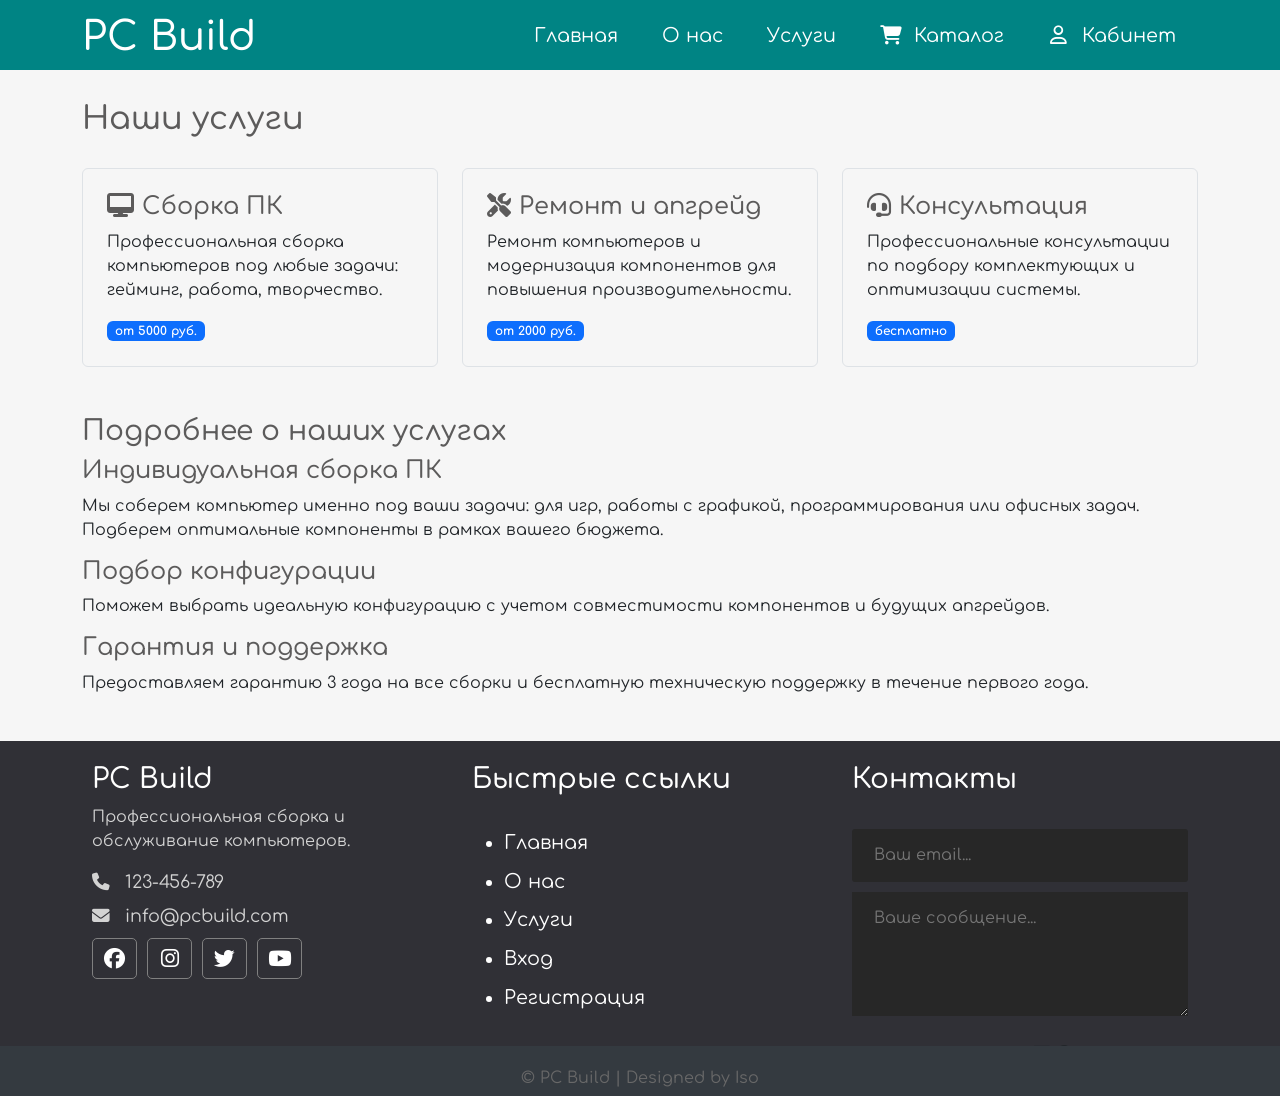
<file: services.html>
<!doctype html>
<html lang="ru">

<head>
    <meta charset="utf-8">
    <meta name="viewport" content="width=device-width, initial-scale=1">
    <link href="https://cdn.jsdelivr.net/npm/bootstrap@5.0.2/dist/css/bootstrap.min.css" rel="stylesheet">
    <link crossorigin='' href='https://cdnjs.cloudflare.com/ajax/libs/font-awesome/6.7.2/css/all.min.css' media='print' onload='this.media=&apos;all&apos;' rel='stylesheet' />
    <link rel="stylesheet" href="style/styles.css">
    <link href="https://fonts.googleapis.com/css2?family=Comfortaa:wght@300..700&display=swap" rel="stylesheet">
    <title>Услуги - PC Build</title>
</head>

<body>
<header class="container-fluid">
    <div class="container">
        <div class="row">
            <div class="col-4">
                <h1><a href="index.html">PC Build</a></h1>
            </div>
            <nav class="col-8">
                <ul>
                    <li><a href="index.html">Главная</a></li>
                    <li><a href="about.html">О нас</a></li>
                    <li><a href="services.html">Услуги</a></li>
                    <li>
                        <a href="#">
                            <i class="fas fa-shopping-cart"></i> Каталог
                        </a>
                        <ul>
                            <li><a href="catalog.html">Все товары</a></li>
                            <li><a href="ready-pcs.html">Готовые компьютеры</a></li>
                            <li><a href="build-pc.html">Собери сам</a></li>
                            <li><a href="cart.html">Корзина</a></li>
                        </ul>
                    </li>
                    <li>
                        <a href="log.html">
                            <i class="fa-regular fa-user"></i> Кабинет
                        </a>
                        <ul>
                            <li><a href="log.html">Вход</a></li>
                            <li><a href="reg.html">Регистрация</a></li>
                        </ul>
                    </li>
                </ul>
            </nav>
        </div>
    </div>
</header>

    <div class="container">
        <div class="content row">
            <div class="main-content col-md-12">
                <h2>Наши услуги</h2>
                
                <div class="row">
                    <div class="col-md-4 mb-4">
                        <div class="service-card p-4 border rounded">
                            <h4><i class="fas fa-desktop me-2"></i>Сборка ПК</h4>
                            <p>Профессиональная сборка компьютеров под любые задачи: гейминг, работа, творчество.</p>
                            <span class="badge bg-primary">от 5000 руб.</span>
                        </div>
                    </div>
                    
                    <div class="col-md-4 mb-4">
                        <div class="service-card p-4 border rounded">
                            <h4><i class="fas fa-tools me-2"></i>Ремонт и апгрейд</h4>
                            <p>Ремонт компьютеров и модернизация компонентов для повышения производительности.</p>
                            <span class="badge bg-primary">от 2000 руб.</span>
                        </div>
                    </div>
                    
                    <div class="col-md-4 mb-4">
                        <div class="service-card p-4 border rounded">
                            <h4><i class="fas fa-headset me-2"></i>Консультация</h4>
                            <p>Профессиональные консультации по подбору комплектующих и оптимизации системы.</p>
                            <span class="badge bg-primary">бесплатно</span>
                        </div>
                    </div>
                </div>

                <div class="single_post row mt-4">
                    <div class="single_post_text col-12">
                        <h3>Подробнее о наших услугах</h3>
                        
                        <h4>Индивидуальная сборка ПК</h4>
                        <p>Мы соберем компьютер именно под ваши задачи: для игр, работы с графикой, программирования или офисных задач. Подберем оптимальные компоненты в рамках вашего бюджета.</p>
                        
                        <h4>Подбор конфигурации</h4>
                        <p>Поможем выбрать идеальную конфигурацию с учетом совместимости компонентов и будущих апгрейдов.</p>
                        
                        <h4>Гарантия и поддержка</h4>
                        <p>Предоставляем гарантию 3 года на все сборки и бесплатную техническую поддержку в течение первого года.</p>
                    </div>
                </div>
            </div>
        </div>
    </div>

    <!-- Footer (такой же как в about.html) -->
    <div class="footer container-fluid">
        <div class="footer-content container">
            <div class="row">
                <div class="footer-section about col-md-4 col-12">
                    <h3 class="logo-text">PC Build</h3>
                    <p>Профессиональная сборка и обслуживание компьютеров.</p>
                    <div class="contact">
                        <span><i class="fas fa-phone"></i> &nbsp; 123-456-789</span>
                        <span><i class="fas fa-envelope"></i> &nbsp; info@pcbuild.com</span>
                    </div>
                    <div class="socials">
                        <a href="#"><i class="fab fa-facebook"></i></a>
                        <a href="#"><i class="fab fa-instagram"></i></a>
                        <a href="#"><i class="fab fa-twitter"></i></a>
                        <a href="#"><i class="fab fa-youtube"></i></a>
                    </div>
                </div>

                <div class="footer-section links col-md-4 col-12">
                    <h3>Быстрые ссылки</h3>
                    <br>
                    <ul>
                        <a href="index.html">
                            <li>Главная</li>
                        </a>
                        <a href="about.html">
                            <li>О нас</li>
                        </a>
                        <a href="services.html">
                            <li>Услуги</li>
                        </a>
                        <a href="log.html">
                            <li>Вход</li>
                        </a>
                        <a href="reg.html">
                            <li>Регистрация</li>
                        </a>
                    </ul>
                </div>

                <div class="footer-section contact-form col-md-4 col-12">
                    <h3>Контакты</h3>
                    <br>
                    <form action="#" method="post">
                        <input type="email" name="email" class="text-input contact-input" placeholder="Ваш email...">
                        <textarea rows="4" name="message" class="text-input contact-input" placeholder="Ваше сообщение..."></textarea>
                        <button type="submit" class="btn btn-big contact-btn">
                            <i class="fas fa-envelope"></i>
                            Отправить
                        </button>
                    </form>
                </div>
            </div>

            <div class="footer-bottom">
                &copy; PC Build | Designed by Iso
            </div>
        </div>
    </div>

    <script src="https://cdn.jsdelivr.net/npm/bootstrap@5.0.2/dist/js/bootstrap.bundle.min.js"></script>
</body>
</html>
</file>
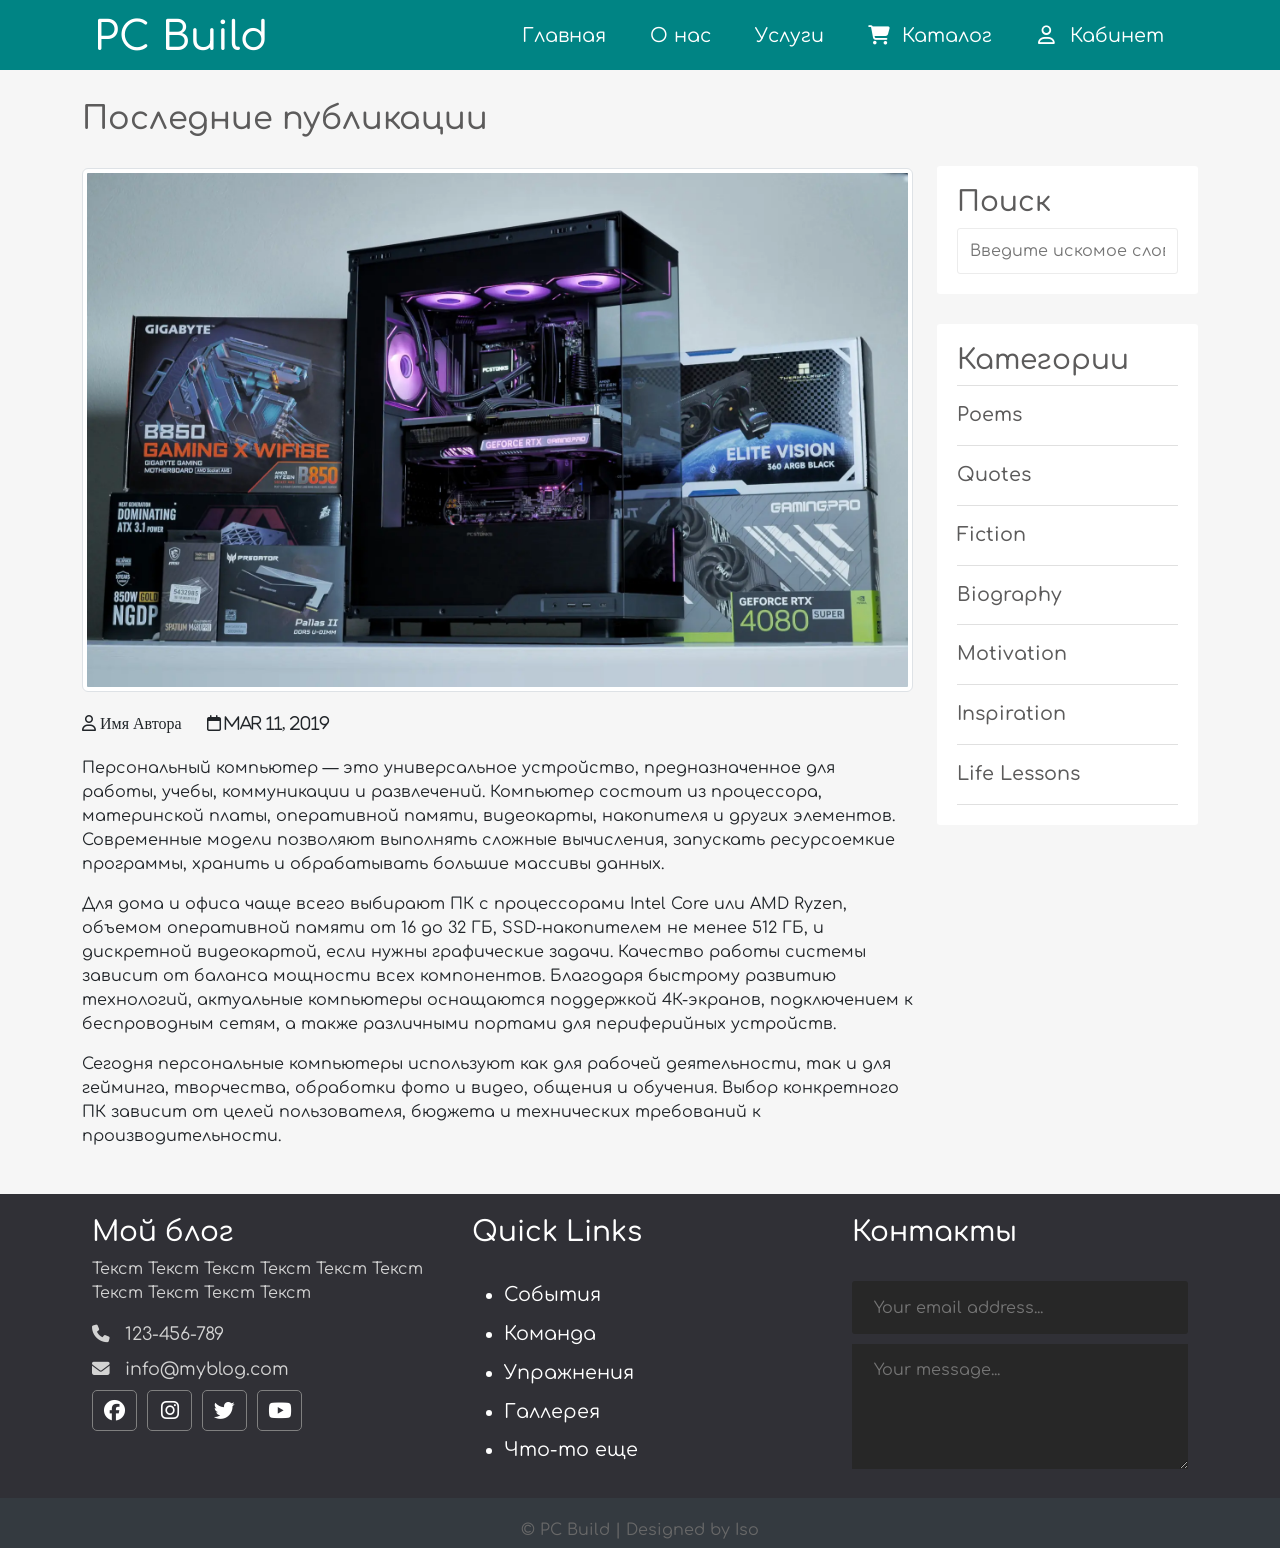
<file: single.html>
<!doctype html>
<html lang="en">

<head>
    <!-- Required meta tags -->
    <meta charset="utf-8">
    <meta name="viewport" content="width=device-width, initial-scale=1">

    <!-- Bootstrap CSS -->
    <link href="https://cdn.jsdelivr.net/npm/bootstrap@5.0.2/dist/css/bootstrap.min.css" rel="stylesheet" integrity="sha384-EVSTQN3/azprG1Anm3QDgpJLIm9Nao0Yz1ztcQTwFspd3yD65VohhpuuCOmLASjC" crossorigin="anonymous">

    <link crossorigin='' href='https://cdnjs.cloudflare.com/ajax/libs/font-awesome/6.7.2/css/all.min.css' media='print' onload='this.media=&apos;all&apos;' rel='stylesheet' />
    <link rel="stylesheet" href="style/styles.css">
    <link rel="preconnect" href="https://fonts.googleapis.com">
    <link rel="preconnect" href="https://fonts.gstatic.com" crossorigin>

    <link href="https://fonts.googleapis.com/css2?family=Comfortaa:wght@300..700&family=Google+Sans+Flex:opsz,wght@6..144,1..1000&display=swap" rel="stylesheet">
    <title>PC Build</title>
</head>

<body>
    <header class="container-fluid">
        <div class="container">
            <div class="row">
<header class="container-fluid">
    <div class="container">
        <div class="row">
            <div class="col-4">
                <h1><a href="index.html">PC Build</a></h1>
            </div>
            <nav class="col-8">
                <ul>
                    <li><a href="index.html">Главная</a></li>
                    <li><a href="about.html">О нас</a></li>
                    <li><a href="services.html">Услуги</a></li>
                    <li>
                        <a href="#">
                            <i class="fas fa-shopping-cart"></i> Каталог
                        </a>
                        <ul>
                            <li><a href="catalog.html">Все товары</a></li>
                            <li><a href="ready-pcs.html">Готовые компьютеры</a></li>
                            <li><a href="build-pc.html">Собери сам</a></li>
                            <li><a href="cart.html">Корзина</a></li>
                        </ul>
                    </li>
                    <li>
                        <a href="log.html">
                            <i class="fa-regular fa-user"></i> Кабинет
                        </a>
                        <ul>
                            <li><a href="log.html">Вход</a></li>
                            <li><a href="reg.html">Регистрация</a></li>
                        </ul>
                    </li>
                </ul>
            </nav>
        </div>
    </div>
</header>
    </header>

    <div class="container">
        <div class="content row">
            <!-- Main Content -->
            <div class="main-content col-md-9 col-12">
                <h2>Последние публикации</h2>
                <div class="single_post row">
                    <div class="img col-12">
                        <img src="images/2.png" alt="" class="img-thumbnail">
                    </div>
                    <div class="info">
                        <i class="far fa-user"> 
                            Имя Автора</i>
                        <i class="far fa-calendar"> 
                            Mar 11, 2019</i>
                    </div>
                    <div class="single_post_text col-12">

                        <p>Персональный компьютер — это универсальное устройство, предназначенное для работы, учебы, коммуникации и развлечений. Компьютер состоит из процессора, материнской платы, оперативной памяти, видеокарты, накопителя и других элементов.
                            Современные модели позволяют выполнять сложные вычисления, запускать ресурсоемкие программы, хранить и обрабатывать большие массивы данных.</p>
                        <p>Для дома и офиса чаще всего выбирают ПК с процессорами Intel Core или AMD Ryzen, объемом оперативной памяти от 16 до 32 ГБ, SSD-накопителем не менее 512 ГБ, и дискретной видеокартой, если нужны графические задачи. Качество работы
                            системы зависит от баланса мощности всех компонентов. Благодаря быстрому развитию технологий, актуальные компьютеры оснащаются поддержкой 4К-экранов, подключением к беспроводным сетям, а также различными портами для периферийных
                            устройств.
                        </p>
                        <p>Сегодня персональные компьютеры используют как для рабочей деятельности, так и для гейминга, творчества, обработки фото и видео, общения и обучения. Выбор конкретного ПК зависит от целей пользователя, бюджета и технических требований
                            к производительности.</p>
                    </div>
                </div>
            </div>

            <!--sidebar начало-->
            <div class="sidebar col-md-3 col-12">
                <div class="section search">
                    <h3>Поиск</h3>
                    <form action="/" method="post">
                        <input type="text" name="search-term" class="text-input" placeholder="Введите искомое слово...">
                    </form>
                </div>

                <div class="section topics">
                    <h3>Категории</h3>
                    <ul>
                        <li><a href="#">Poems</a></li>
                        <li><a href="#">Quotes</a></li>
                        <li><a href="#">Fiction</a></li>
                        <li><a href="#">Biography</a></li>
                        <li><a href="#">Motivation</a></li>
                        <li><a href="#">Inspiration</a></li>
                        <li><a href="#">Life Lessons</a></li>
                    </ul>
                </div>
            </div>
        </div>
    </div>
    <!--sidebar конец-->
    <!--MAIN конец-->

    <!--footer-->
    <div class="footer container-fluid">
        <div class="footer-content container">
            <div class="row">
                <div class="footer-section about col-md-4 col-12">
                    <h3 class="logo-text">Мой блог</h3>
                    <p>
                        Текст Текст Текст Текст Текст Текст Текст Текст Текст Текст
                    </p>
                    <div class="contact">
                        <span><i class="fas fa-phone"></i> &nbsp; 123-456-789</span>
                        <span><i class="fas fa-envelope"></i> &nbsp; info@myblog.com</span>
                    </div>
                    <div class="socials">
                        <a href="#"><i class="fab fa-facebook"></i></a>
                        <a href="#"><i class="fab fa-instagram"></i></a>
                        <a href="#"><i class="fab fa-twitter"></i></a>
                        <a href="#"><i class="fab fa-youtube"></i></a>
                    </div>
                </div>

                <div class="footer-section links col-md-4 col-12">
                    <h3>Quick Links</h3>
                    <br>
                    <ul>
                        <a href="#">
                            <li>События</li>
                        </a>
                        <a href="#">
                            <li>Команда</li>
                        </a>
                        <a href="#">
                            <li>Упражнения</li>
                        </a>
                        <a href="#">
                            <li>Галлерея</li>
                        </a>
                        <a href="#">
                            <li>Что-то еще</li>
                        </a>
                    </ul>
                </div>

                <div class="footer-section contact-form col-md-4 col-12">
                    <h3>Контакты</h3>
                    <br>
                    <form action="index.html" method="post">
                        <input type="email" name="email" class="text-input contact-input" placeholder="Your email address...">
                        <textarea rows="4" name="message" class="text-input contact-input" placeholder="Your message..."></textarea>
                        <button type="submit" class="btn btn-big contact-btn">
                        <i class="fas fa-envelope"></i>
                        Отправить
                    </button>
                    </form>
                </div>

            </div>

            <div class="footer-bottom">
                &copy; PC Build | Designed by Iso
            </div>
        </div>
    </div>


    <!-- Optional JavaScript; choose one of the two! -->

    <!-- Option 1: Bootstrap Bundle with Popper -->
    <script src="https://cdn.jsdelivr.net/npm/bootstrap@5.0.2/dist/js/bootstrap.bundle.min.js " integrity="sha384-MrcW6ZMFYlzcLA8Nl+NtUVF0sA7MsXsP1UyJoMp4YLEuNSfAP+JcXn/tWtIaxVXM " crossorigin="anonymous "></script>

    <!-- Option 2: Separate Popper and Bootstrap JS -->
    <!--
    <script src="https://cdn.jsdelivr.net/npm/@popperjs/core@2.9.2/dist/umd/popper.min.js " integrity="sha384-IQsoLXl5PILFhosVNubq5LC7Qb9DXgDA9i+tQ8Zj3iwWAwPtgFTxbJ8NT4GN1R8p " crossorigin="anonymous "></script>
    <script src="https://cdn.jsdelivr.net/npm/bootstrap@5.0.2/dist/js/bootstrap.min.js " integrity="sha384-cVKIPhGWiC2Al4u+LWgxfKTRIcfu0JTxR+EQDz/bgldoEyl4H0zUF0QKbrJ0EcQF " crossorigin="anonymous "></script>
    -->
</body>

</html>
</file>
<file: style/styles.css>
* {
    font-family: 'Comfortaa', cursive;
}

html,
h1,
h2,
h3,
h4,
h5,
h6 {
    color: #5c5b5b;
}

body {
    background: #f6f6f6;
}

a {
    text-decoration: none;
    color: inherit;
}

input {
    padding: 10px 12px;
    display: block;
    width: 100%;
    border-radius: 3px;
    border: 1px solid #ececec;
    line-height: 1.5rem;
    color: #444444;
    font-size: 1rem;
}


/*
    HEADER
 */

header {
    background: #008484;
    height: 70px;
}

header * {
    color: #ffffff;
}

header h1 {
    margin-top: 13px;
}

header h1 a {
    color: #ffffff;
}

header h1 a:hover {
    color: #ffffff;
}

header ul {
    margin: 0;
    padding: 0;
    list-style-type: none;
    float: right;
}

header ul li {
    float: left;
    position: relative;
}

header ul li a {
    display: block;
    font-size: 1.2rem;
    text-decoration: none;
    color: #ffffff;
    padding: 22px;
}

header ul li a:hover {
    background: #006669;
    transition: 0.5s;
    color: #fff;
}

header ul li ul {
    position: absolute;
    top: 70px;
    right: 0px;
    width: 180px;
    display: none;
    z-index: 111;
}

header ul li:hover ul {
    display: block;
}

header ul li ul li {
    width: 100%;
}

header ul li ul li a {
    padding: 10px;
    background: white;
    color: #008489;
}


/*
    SLIDER
 */

.slider-title {
    text-align: center;
    padding: 30px 0;
}

.carousel {
    height: 400px;
}

.carousel-inner,
.carousel-item {
    height: 400px;
    border-radius: 4px;
}

.carousel-caption h5 {
    font-size: 2rem;
    font-weight: 500;
    background: #000000;
    max-width: 100%;
    padding: 0.3em;
    opacity: 0.5;
}

.carousel-caption-hack {
    position: absolute;
    right: 0%;
    bottom: 0.05rem;
    left: 0%;
    padding-top: 1.25rem;
    padding-bottom: 0rem;
    color: #fff;
    text-align: center;
    width: 100%;
}

.carousel-caption h5 a {
    color: #ffffff;
    text-decoration: none;
    font-weight: 500;
}

.carousel-caption h5 a:hover {
    text-decoration: underline;
}


/*
    Main
 */

.main-content h2 {
    margin: 30px 0;
}

.main-content .post {
    margin-bottom: 30px;
}

.main-content .post_text {
    background: #ffffff;
    padding: 8px;
    border-radius: 3px;
}

.main-content .post_text h3 {
    margin: 14px 0;
}

.main-content .post_text h3 a:hover {
    text-decoration: underline;
    color: #5c5b5b;
}

.main-content .post_text i {
    margin: 0px 14px 14px 0;
}


/*
    Sidebar
 */

.search {
    margin-top: 96px;
}

.sidebar .section {
    background: #ffffff;
    padding: 20px;
    border-radius: 3px;
    margin-bottom: 30px;
}

.sidebar .topics ul {
    margin: 0px;
    padding: 0px;
    list-style: none;
    border-top: 1px solid #e0e0e0;
}

.sidebar .topics ul li a {
    display: block;
    padding: 15px 0px 15px 0px;
    border-bottom: 1px solid #e0e0e0;
    transition: all 0.3s;
    text-decoration: none;
    font-weight: 500;
    color: #5c5b5b;
    font-size: 1.2em;
}

.sidebar .topics ul li a:hover {
    padding-left: 10px;
    transition: all 0.3s;
}


/*
    Footer
 */

.footer {
    background: #303036;
    color: #d3d3d3;
    position: relative;
}

.footer .footer-section {
    padding: 22px;
}

.footer h4,
.footer h3 {
    color: white;
}

.footer .about .contact span {
    display: block;
    font-size: 1.1em;
    margin-bottom: 8px;
}

.footer .about .socials a {
    border: 1px solid gray;
    width: 45px;
    height: 41px;
    padding-top: 5px;
    margin-right: 5px;
    text-align: center;
    display: inline-block;
    font-size: 1.3em;
    border-radius: 5px;
    transition: all .3s;
    color: #ffffff;
}

.footer .about .socials a:hover {
    border: 1px solid white;
    color: white;
    transition: all .3s;
}

.footer .links ul a {
    display: block;
    margin-bottom: 10px;
    font-size: 1.2em;
    transition: all .3s;
    color: #ffffff;
    text-decoration: none;
}

.footer .links ul a:hover {
    color: white;
    margin-left: 15px;
    transition: all .3s;
}

.footer .contact-form .contact-input {
    background: #272727;
    color: #bebdbd;
    margin-bottom: 10px;
    line-height: 1.5rem;
    padding: .9rem 1.4rem;
    border: none;
    width: 100%;
}

.footer .contact-form .contact-input:focus {
    background: #1a1a1a;
}

.footer .contact-form .contact-btn {
    float: right;
    font-size: 1.1em;
}

.footer .footer-bottom {
    background: #343a40;
    color: #686868;
    height: 50px;
    width: 100%;
    text-align: center;
    position: absolute;
    bottom: 0px;
    left: 0px;
    padding-top: 20px;
}


/*
    SINGLE_POST
 */

.single_post {
    margin-bottom: 30px;
}

.single_post .info {
    margin: 20px 0;
}

.single_post .info i {
    display: inline-block;
    margin-right: 20px;
}

.single_post a {
    text-decoration: underline;
}

.single_post a:hover {
    text-decoration: none;
    color: #008489;
}


/*
FORMS
 */

.reg_form h2 {
    text-align: center;
    margin: 30px 0;
}

.reg_form input {
    height: 3.3rem;
}

.reg_form a {
    font-size: 1.2em;
    transition: all .3s;
    color: #5c5b5b;
    text-decoration: underline;
    margin-left: 60px;
}

.reg_form a:hover {
    margin-left: 55px;
    transition: all .3s;
}


/*
FORMS
 */

form div.err p {
    color: red;
    font-style: italic;
    font-size: 0.8rem;
}


/*
COMMENTS
 */

.all-comments {
    padding-top: 3rem;
}

.all-comments h3 {
    margin-bottom: 2rem;
}

.all-comments .one-comment {
    padding: 1rem;
    border: 1px solid #008484;
    border-radius: 4px;
    margin-bottom: 1rem;
}

.all-comments .one-comment i {
    margin: 0.3rem 0.6rem 0 0;
    font-weight: 600;
}

.all-comments .one-comment span {
    display: inline-flex;
    margin: 0.5rem 1.5rem 1.5rem 0;
    font-weight: 500;
}
/* ========== СТИЛИ ДЛЯ КАТАЛОГА ========== */

/* Карточки товаров */
.product-card {
    background: #ffffff;
    border-radius: 8px;
    box-shadow: 0 2px 10px rgba(0,0,0,0.1);
    transition: all 0.3s ease;
    height: 100%;
    overflow: hidden;
}

.product-card:hover {
    transform: translateY(-5px);
    box-shadow: 0 5px 20px rgba(0,0,0,0.15);
}

.product-image {
    height: 200px;
    display: flex;
    align-items: center;
    justify-content: center;
    padding: 20px;
    background: #f8f9fa;
}

.product-image img {
    max-height: 160px;
    object-fit: contain;
}

.product-info h5 {
    color: #008484;
    font-size: 1.1rem;
    margin-bottom: 10px;
}

.product-specs {
    color: #6c757d;
    font-size: 0.9rem;
    margin-bottom: 15px;
    min-height: 40px;
}

.product-price {
    display: flex;
    align-items: center;
    gap: 10px;
}

.current-price {
    font-size: 1.3rem;
    font-weight: bold;
    color: #008484;
}

.old-price {
    font-size: 1rem;
    color: #6c757d;
    text-decoration: line-through;
}

/* Фильтры каталога */
.catalog-filters {
    background: #ffffff;
    padding: 20px;
    border-radius: 8px;
    box-shadow: 0 2px 5px rgba(0,0,0,0.1);
}

/* Готовые компьютеры */
.pc-configuration {
    background: #ffffff;
    padding: 25px;
    border-radius: 8px;
    box-shadow: 0 2px 10px rgba(0,0,0,0.1);
    border-left: 4px solid #008484;
}

.pc-configuration h4 {
    color: #008484;
    margin-bottom: 20px;
}

.pc-specs ul {
    margin: 0;
    padding: 0;
    list-style: none;
}

.pc-specs li {
    padding: 8px 0;
    border-bottom: 1px solid #e9ecef;
    color: #5c5b5b;
}

.pc-specs li:last-child {
    border-bottom: none;
}

.pc-price {
    display: flex;
    justify-content: space-between;
    align-items: center;
    margin-top: 20px;
    padding-top: 20px;
    border-top: 2px solid #e9ecef;
}

.pc-price .price {
    font-size: 1.5rem;
    font-weight: bold;
    color: #008484;
}

/* Конфигуратор ПК */
.config-steps {
    background: #ffffff;
    padding: 25px;
    border-radius: 8px;
    box-shadow: 0 2px 10px rgba(0,0,0,0.1);
}

.step {
    margin-bottom: 30px;
    padding-bottom: 20px;
    border-bottom: 1px solid #e9ecef;
}

.step:last-child {
    border-bottom: none;
    margin-bottom: 0;
}

.step h4 {
    color: #008484;
    margin-bottom: 15px;
}

.build-summary {
    background: #ffffff;
    padding: 25px;
    border-radius: 8px;
    box-shadow: 0 2px 10px rgba(0,0,0,0.1);
    position: sticky;
    top: 20px;
}

.summary-item {
    display: flex;
    justify-content: space-between;
    padding: 10px 0;
    border-bottom: 1px solid #e9ecef;
}

.total-price {
    margin-top: 20px;
    padding-top: 20px;
    border-top: 2px solid #008484;
    font-size: 1.3rem;
    text-align: center;
}

/* Корзина */
.cart-items {
    background: #ffffff;
    border-radius: 8px;
    box-shadow: 0 2px 10px rgba(0,0,0,0.1);
    overflow: hidden;
}

.cart-item {
    padding: 20px;
    border-bottom: 1px solid #e9ecef;
}

.cart-item:last-child {
    border-bottom: none;
}

.cart-summary {
    background: #ffffff;
    padding: 25px;
    border-radius: 8px;
    box-shadow: 0 2px 10px rgba(0,0,0,0.1);
    position: sticky;
    top: 20px;
}

.summary-row {
    display: flex;
    justify-content: space-between;
    padding: 10px 0;
    border-bottom: 1px solid #e9ecef;
}

.summary-row.total {
    border-bottom: none;
    border-top: 2px solid #008484;
    margin-top: 10px;
    padding-top: 15px;
    font-size: 1.2rem;
}

/* Адаптивность */
@media (max-width: 768px) {
    .product-image {
        height: 150px;
    }
    
    .pc-price {
        flex-direction: column;
        gap: 15px;
        align-items: flex-start;
    }
    
    .cart-item .row {
        gap: 15px;
    }
    
    .cart-item .col-2,
    .cart-item .col-4 {
        width: 100%;
    }
}

/* Иконки в навигации */
header ul li a i {
    margin-right: 8px;
    width: 20px;
    text-align: center;
}
</file>
